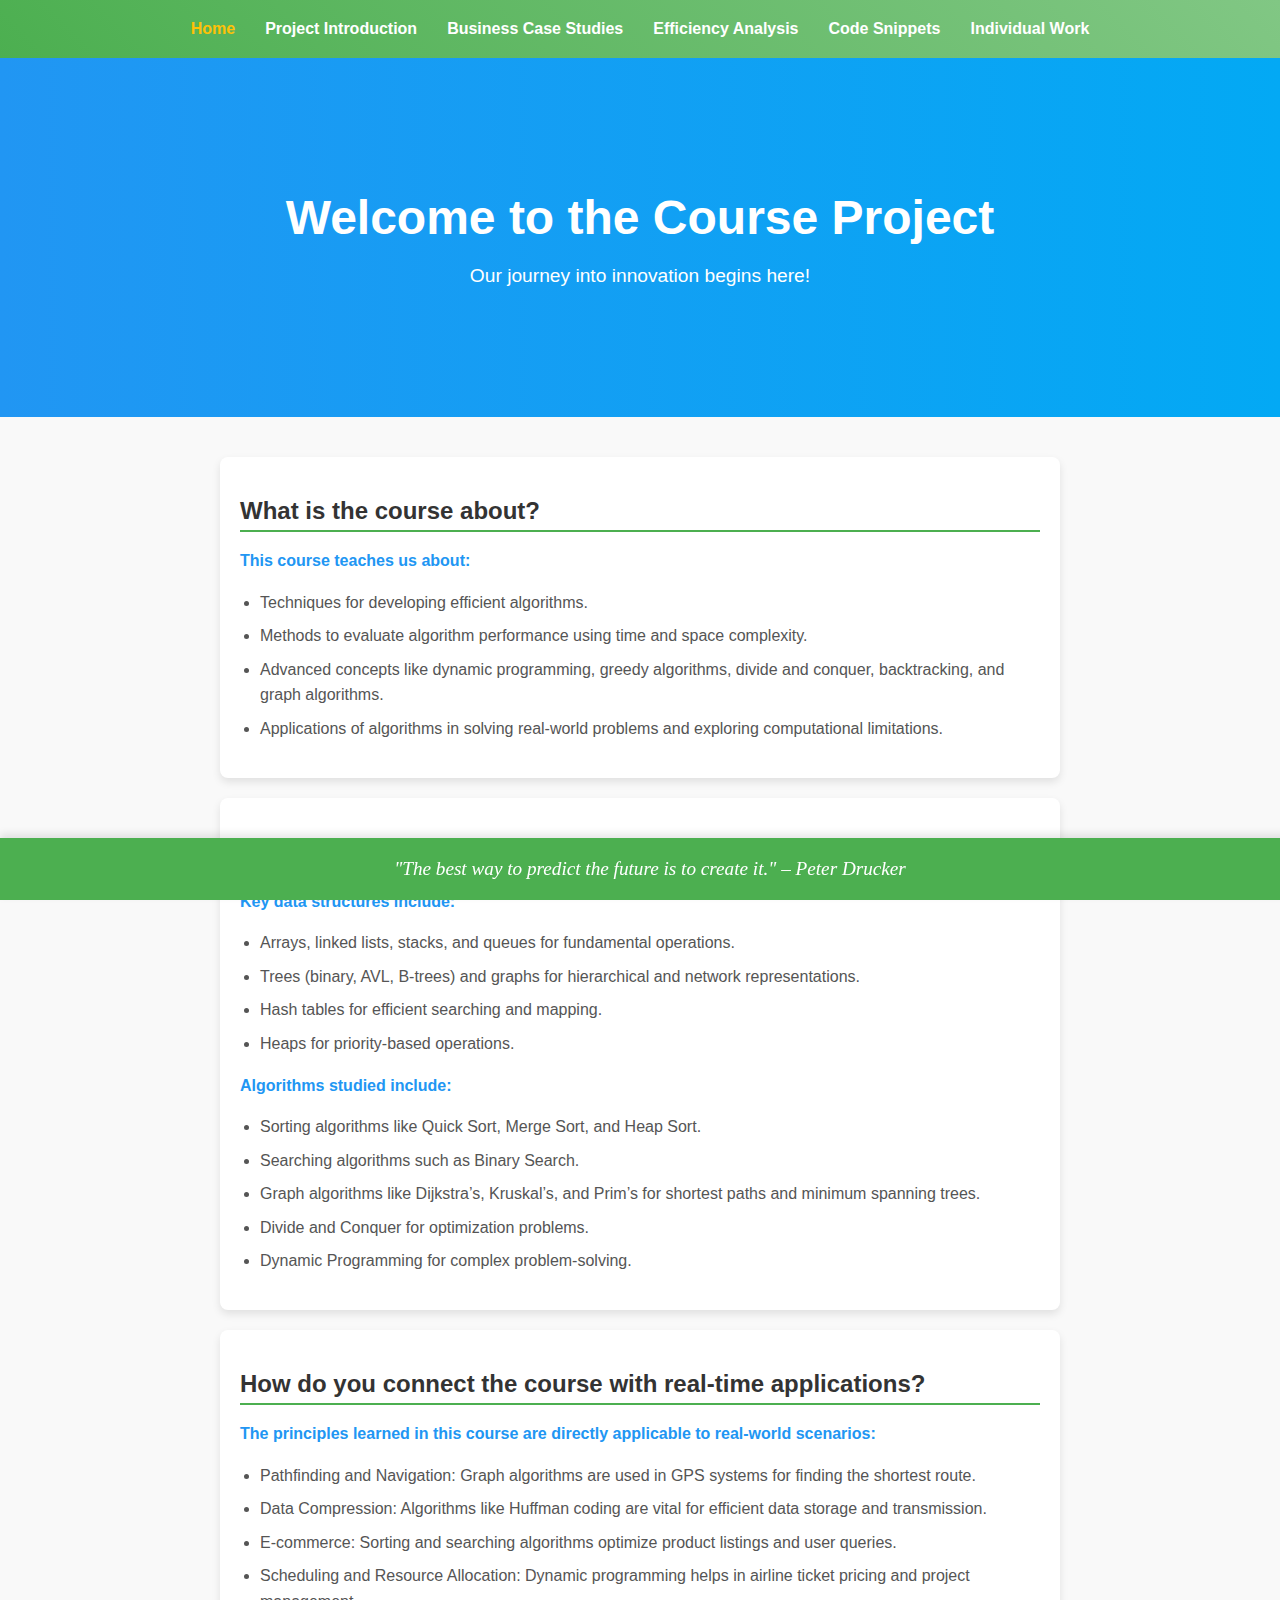
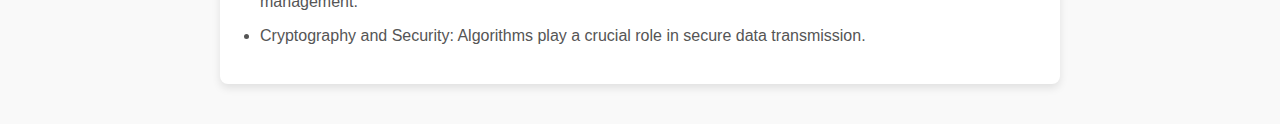
<file: index.html>
<!DOCTYPE html>
<html lang="en">

<head>
    <meta charset="UTF-8">
    <meta name="viewport" content="width=device-width, initial-scale=1.0">
    <title>Course Project - Home</title>
    <link rel="stylesheet" href="styles/style.css">
    <link rel="shortcut icon" href="assets/parking.png" type="image/x-icon">
</head>

<body>
    <header>
        <nav>
            <ul class="navbar">
                <li><a href="index.html" class="active">Home</a></li>
                <li><a href="pages/project-introduction.html">Project Introduction</a></li>
                <li><a href="pages/business-case-studies.html">Business Case Studies</a></li>
                <li><a href="pages/efficiency-analysis.html">Efficiency Analysis</a></li>
                <li><a href="pages/code-snippets.html">Code Snippets</a></li>
                <li><a href="pages/individual-work.html">Individual Work</a></li>
            </ul>
        </nav>
    </header>
    <main>
        <section class="hero">
            <h1>Welcome to the Course Project</h1>
            <p>Our journey into innovation begins here!</p>
        </section>

        <section class="cards">
            <div class="card">
                <h2 class="card-question">What is the course about?</h2>
                <div class="card-answer">
                    <p><strong>This course teaches us about:</strong></p>
                    <ul>
                        <li>Techniques for developing efficient algorithms.</li>
                        <li>Methods to evaluate algorithm performance using time and space complexity.</li>
                        <li>Advanced concepts like dynamic programming, greedy algorithms, divide and conquer,
                            backtracking, and graph algorithms.</li>
                        <li>Applications of algorithms in solving real-world problems and exploring computational
                            limitations.</li>
                    </ul>
                </div>
            </div>

            <div class="card">
                <h2 class="card-question">What kind of data structures and algorithms have you studied?</h2>
                <div class="card-answer">
                    <p><strong>Key data structures include:</strong></p>
                    <ul>
                        <li>Arrays, linked lists, stacks, and queues for fundamental operations.</li>
                        <li>Trees (binary, AVL, B-trees) and graphs for hierarchical and network representations.</li>
                        <li>Hash tables for efficient searching and mapping.</li>
                        <li>Heaps for priority-based operations.</li>
                    </ul>
                    <p><strong>Algorithms studied include:</strong></p>
                    <ul>
                        <li>Sorting algorithms like Quick Sort, Merge Sort, and Heap Sort.</li>
                        <li>Searching algorithms such as Binary Search.</li>
                        <li>Graph algorithms like Dijkstra’s, Kruskal’s, and Prim’s for shortest paths and minimum
                            spanning trees.</li>
                        <li>Divide and Conquer for optimization problems.</li>
                        <li>Dynamic Programming for complex problem-solving.</li>
                    </ul>
                </div>
            </div>

            <div class="card">
                <h2 class="card-question">How do you connect the course with real-time applications?</h2>
                <div class="card-answer">
                    <p><strong>The principles learned in this course are directly applicable to real-world
                            scenarios:</strong></p>
                    <ul>
                        <li>Pathfinding and Navigation: Graph algorithms are used in GPS systems for
                        finding the shortest route.</li>
                        <li>Data Compression: Algorithms like Huffman coding are vital for efficient
                            data storage and transmission.</li>
                        <li>E-commerce: Sorting and searching algorithms optimize product listings and
                            user queries.</li>
                        <li>Scheduling and Resource Allocation: Dynamic programming helps in airline
                            ticket pricing and project management.</li>
                        <li>Cryptography and Security: Algorithms play a crucial role in secure data
                            transmission.</li>
                    </ul>
                </div>
            </div>
        </section>
    </main>
    <footer class="footer">
        <p class="footer-quote">"The best way to predict the future is to create it." – Peter Drucker</p>
    </footer>    
</body>

</html>
</file>
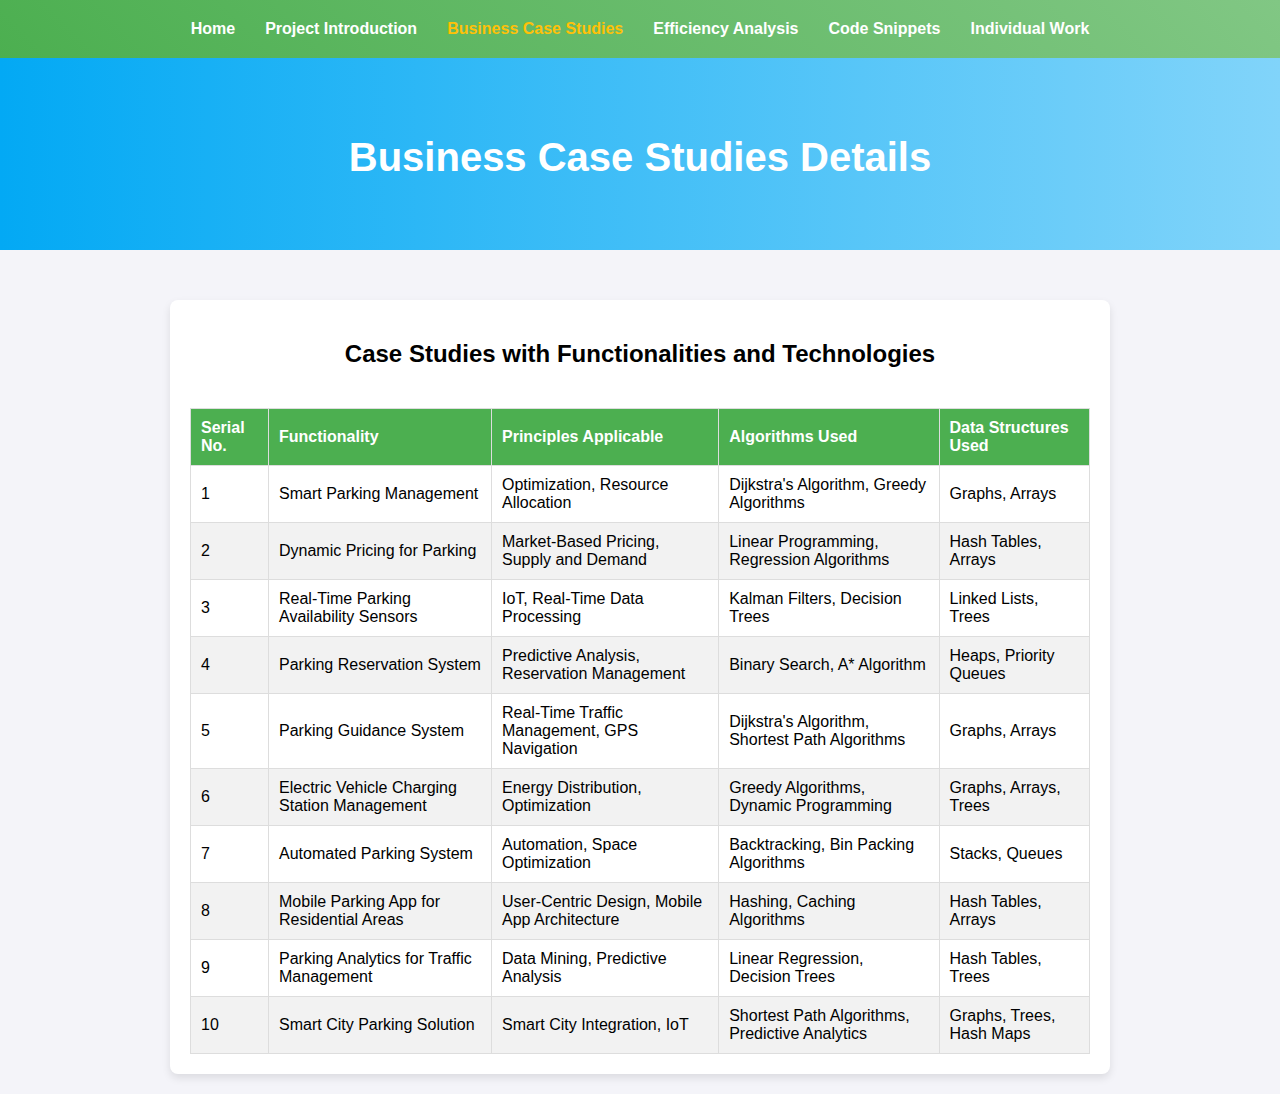
<file: pages/business-case-studies.html>
<!DOCTYPE html>
<html lang="en">
<head>
    <meta charset="UTF-8">
    <meta name="viewport" content="width=device-width, initial-scale=1.0">
    <meta http-equiv="X-UA-Compatible" content="ie=edge">
    <title>Business Case Studies Details</title>
    <link rel="stylesheet" href="../styles/style.css"> 
    <link rel="shortcut icon" href="../assets/parking.png" type="image/x-icon">
</head>
<body>
    <header>
        <nav>
            <ul class="navbar">
                <li><a href="../index.html">Home</a></li>
                <li><a href="project-introduction.html">Project Introduction</a></li>
                <li><a href="business-case-studies.html" class="active">Business Case Studies</a></li>
                <li><a href="efficiency-analysis.html">Efficiency Analysis</a></li>
                <li><a href="code-snippets.html">Code Snippets</a></li>
                <li><a href="individual-work.html">Individual Work</a></li>
            </ul>
        </nav>
    </header>
    <main>
        <section class="intro">
            <h1>Business Case Studies Details</h1>
        </section>
    </main>
    <div class="container">
        <div class="table-title">
            <h2>Case Studies with Functionalities and Technologies</h2>
        </div>

        <table>
            <thead>
                <tr>
                    <th>Serial No.</th>
                    <th>Functionality</th>
                    <th>Principles Applicable</th>
                    <th>Algorithms Used</th>
                    <th>Data Structures Used</th>
                </tr>
            </thead>
            <tbody>
                <tr>
                    <td>1</td>
                    <td>Smart Parking Management</td>
                    <td>Optimization, Resource Allocation</td>
                    <td>Dijkstra's Algorithm, Greedy Algorithms</td>
                    <td>Graphs, Arrays</td>
                </tr>
                <tr>
                    <td>2</td>
                    <td>Dynamic Pricing for Parking</td>
                    <td>Market-Based Pricing, Supply and Demand</td>
                    <td>Linear Programming, Regression Algorithms</td>
                    <td>Hash Tables, Arrays</td>
                </tr>
                <tr>
                    <td>3</td>
                    <td>Real-Time Parking Availability Sensors</td>
                    <td>IoT, Real-Time Data Processing</td>
                    <td>Kalman Filters, Decision Trees</td>
                    <td>Linked Lists, Trees</td>
                </tr>
                <tr>
                    <td>4</td>
                    <td>Parking Reservation System</td>
                    <td>Predictive Analysis, Reservation Management</td>
                    <td>Binary Search, A* Algorithm</td>
                    <td>Heaps, Priority Queues</td>
                </tr>
                <tr>
                    <td>5</td>
                    <td>Parking Guidance System</td>
                    <td>Real-Time Traffic Management, GPS Navigation</td>
                    <td>Dijkstra's Algorithm, Shortest Path Algorithms</td>
                    <td>Graphs, Arrays</td>
                </tr>
                <tr>
                    <td>6</td>
                    <td>Electric Vehicle Charging Station Management</td>
                    <td>Energy Distribution, Optimization</td>
                    <td>Greedy Algorithms, Dynamic Programming</td>
                    <td>Graphs, Arrays, Trees</td>
                </tr>
                <tr>
                    <td>7</td>
                    <td>Automated Parking System</td>
                    <td>Automation, Space Optimization</td>
                    <td>Backtracking, Bin Packing Algorithms</td>
                    <td>Stacks, Queues</td>
                </tr>
                <tr>
                    <td>8</td>
                    <td>Mobile Parking App for Residential Areas</td>
                    <td>User-Centric Design, Mobile App Architecture</td>
                    <td>Hashing, Caching Algorithms</td>
                    <td>Hash Tables, Arrays</td>
                </tr>
                <tr>
                    <td>9</td>
                    <td>Parking Analytics for Traffic Management</td>
                    <td>Data Mining, Predictive Analysis</td>
                    <td>Linear Regression, Decision Trees</td>
                    <td>Hash Tables, Trees</td>
                </tr>
                <tr>
                    <td>10</td>
                    <td>Smart City Parking Solution</td>
                    <td>Smart City Integration, IoT</td>
                    <td>Shortest Path Algorithms, Predictive Analytics</td>
                    <td>Graphs, Trees, Hash Maps</td>
                </tr>
            </tbody>
        </table>
    </div>
</body>
</html>
</file>
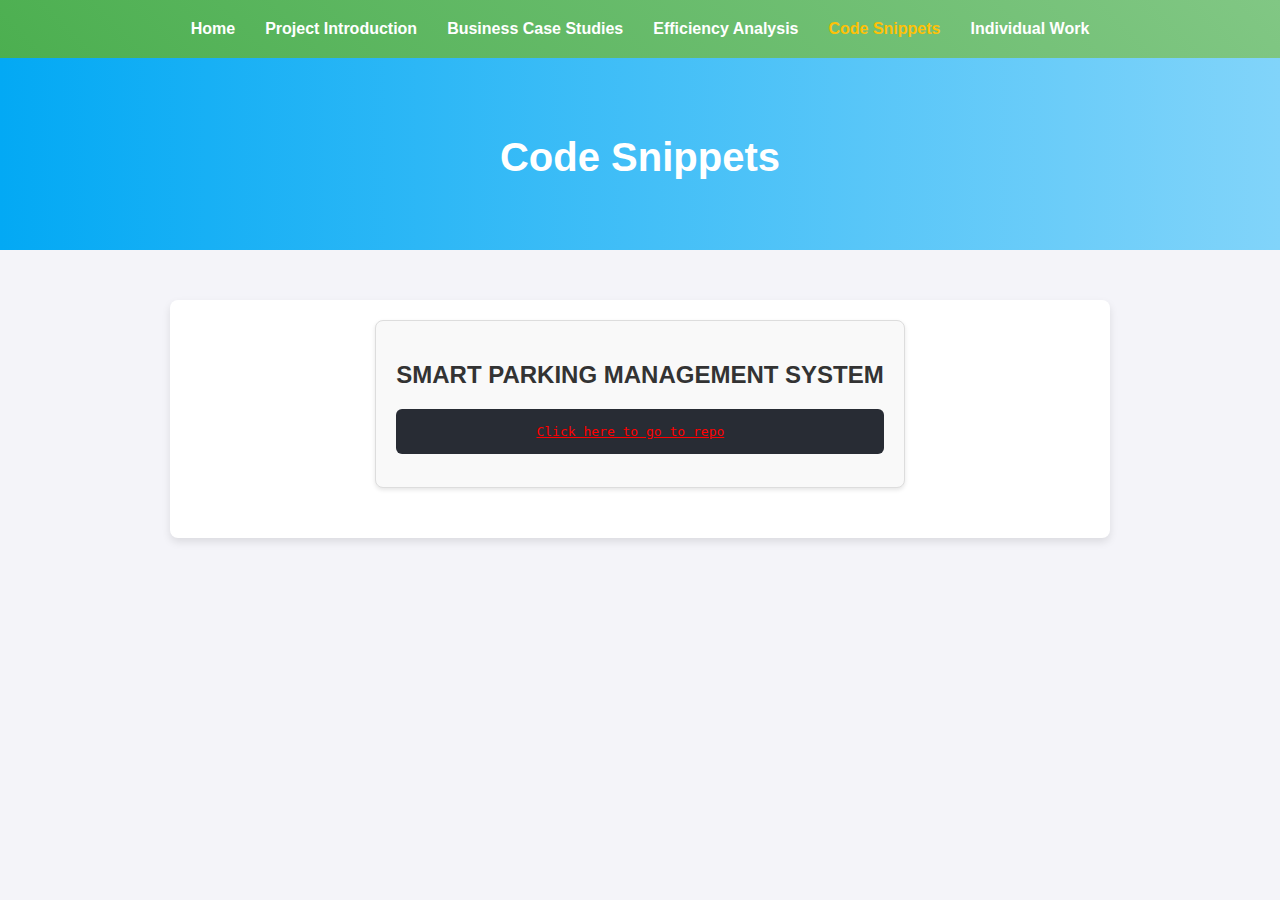
<file: pages/code-snippets.html>
<!DOCTYPE html>
<html lang="en">

<head>
    <meta charset="UTF-8">
    <meta name="viewport" content="width=device-width, initial-scale=1.0">
    <meta http-equiv="X-UA-Compatible" content="ie=edge">
    <title>Code Snippets</title>
    <link rel="stylesheet" href="../styles/style.css">
    <link rel="shortcut icon" href="../assets/parking.png" type="image/x-icon">
</head>

<body>
    <header>
        <nav>
            <ul class="navbar">
                <li><a href="../index.html">Home</a></li>
                <li><a href="project-introduction.html">Project Introduction</a></li>
                <li><a href="business-case-studies.html">Business Case Studies</a></li>
                <li><a href="efficiency-analysis.html">Efficiency Analysis</a></li>
                <li><a href="code-snippets.html" class="active">Code Snippets</a></li>
                <li><a href="individual-work.html">Individual Work</a></li>
            </ul>
        </nav>
    </header>
    <main>
        <section class="intro">
            <h1>Code Snippets</h1>
        </section>
    </main>
    <div class="container">
        <div class="code-snippet-container">
            <h2>SMART PARKING MANAGEMENT SYSTEM</h2>
            <pre id="code1">
                <a href="https://github.com/MaheshKhatawate/DAA_project.git" style="color: red;" target="_blank">Click here to go to repo</a>
</pre>
</body>

</html>
</file>
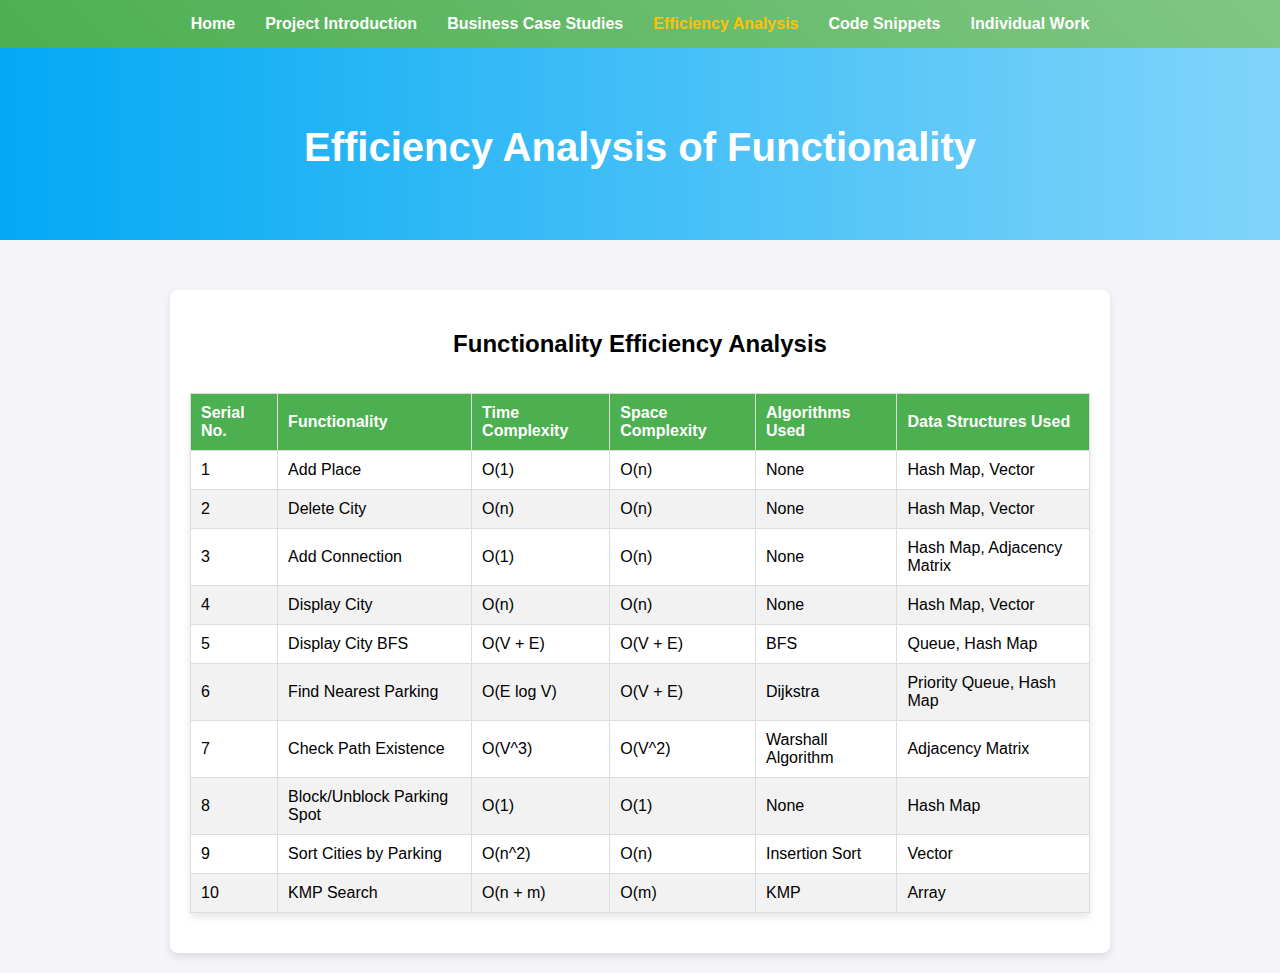
<file: pages/efficiency-analysis.html>
<!DOCTYPE html>
<html lang="en">
<head>
    <meta charset="UTF-8">
    <meta name="viewport" content="width=device-width, initial-scale=1.0">
    <title>Efficiency Analysis</title>
    <link rel="shortcut icon" href="../assets/parking.png" type="image/x-icon">
    <link rel="stylesheet" href="../styles/style.css">
    <style>
        body {
            font-family: Arial, sans-serif;
            margin: 0;
            padding: 0;
            background-color: #f4f4f9;
        }
        header {
            background-color: #333;
            color: white;
            text-align: center;
            padding: 15px;
        }
        .container {
            padding: 20px;
        }
        table {
            width: 100%;
            border-collapse: collapse;
            margin: 20px 0;
            box-shadow: 0 4px 8px rgba(0, 0, 0, 0.1);
        }
        th, td {
            padding: 12px;
            text-align: left;
            border: 1px solid #ddd;
        }
        th {
            background-color: #4CAF50;
            color: white;
        }
        tr:nth-child(even) {
            background-color: #f2f2f2;
        }
        .table-title {
            font-size: 24px;
            margin-bottom: 15px;
        }
    </style>
</head>
<body>

    <header>
        <nav>
            <ul class="navbar">
                <li><a href="../index.html">Home</a></li>
                <li><a href="project-introduction.html">Project Introduction</a></li>
                <li><a href="business-case-studies.html">Business Case Studies</a></li>
                <li><a href="efficiency-analysis.html" class="active">Efficiency Analysis</a></li>
                <li><a href="code-snippets.html">Code Snippets</a></li>
                <li><a href="individual-work.html">Individual Work</a></li>
            </ul>
        </nav>
    </header>
    <main>
        <section class="intro"><h1>Efficiency Analysis of Functionality</h1></section>
    </main>

    <div class="container">
        <h2 class="table-title">Functionality Efficiency Analysis</h2>
        
        <table>
            <thead>
                <tr>
                    <th>Serial No.</th>
                    <th>Functionality</th>
                    <th>Time Complexity</th>
                    <th>Space Complexity</th>
                    <th>Algorithms Used</th>
                    <th>Data Structures Used</th>
                </tr>
            </thead>
            <tbody>
                <tr>
                    <td>1</td>
                    <td>Add Place</td>
                    <td>O(1)</td>
                    <td>O(n)</td>
                    <td>None</td>
                    <td>Hash Map, Vector</td>
                </tr>
                <tr>
                    <td>2</td>
                    <td>Delete City</td>
                    <td>O(n)</td>
                    <td>O(n)</td>
                    <td>None</td>
                    <td>Hash Map, Vector</td>
                </tr>
                <tr>
                    <td>3</td>
                    <td>Add Connection</td>
                    <td>O(1)</td>
                    <td>O(n)</td>
                    <td>None</td>
                    <td>Hash Map, Adjacency Matrix</td>
                </tr>
                <tr>
                    <td>4</td>
                    <td>Display City</td>
                    <td>O(n)</td>
                    <td>O(n)</td>
                    <td>None</td>
                    <td>Hash Map, Vector</td>
                </tr>
                <tr>
                    <td>5</td>
                    <td>Display City BFS</td>
                    <td>O(V + E)</td>
                    <td>O(V + E)</td>
                    <td>BFS</td>
                    <td>Queue, Hash Map</td>
                </tr>
                <tr>
                    <td>6</td>
                    <td>Find Nearest Parking</td>
                    <td>O(E log V)</td>
                    <td>O(V + E)</td>
                    <td>Dijkstra</td>
                    <td>Priority Queue, Hash Map</td>
                </tr>
                <tr>
                    <td>7</td>
                    <td>Check Path Existence</td>
                    <td>O(V^3)</td>
                    <td>O(V^2)</td>
                    <td>Warshall Algorithm</td>
                    <td>Adjacency Matrix</td>
                </tr>
                <tr>
                    <td>8</td>
                    <td>Block/Unblock Parking Spot</td>
                    <td>O(1)</td>
                    <td>O(1)</td>
                    <td>None</td>
                    <td>Hash Map</td>
                </tr>
                <tr>
                    <td>9</td>
                    <td>Sort Cities by Parking</td>
                    <td>O(n^2)</td>
                    <td>O(n)</td>
                    <td>Insertion Sort</td>
                    <td>Vector</td>
                </tr>
                <tr>
                    <td>10</td>
                    <td>KMP Search</td>
                    <td>O(n + m)</td>
                    <td>O(m)</td>
                    <td>KMP</td>
                    <td>Array</td>
                </tr>
            </tbody>
        </table>
    </div>

</body>
</html>
</file>
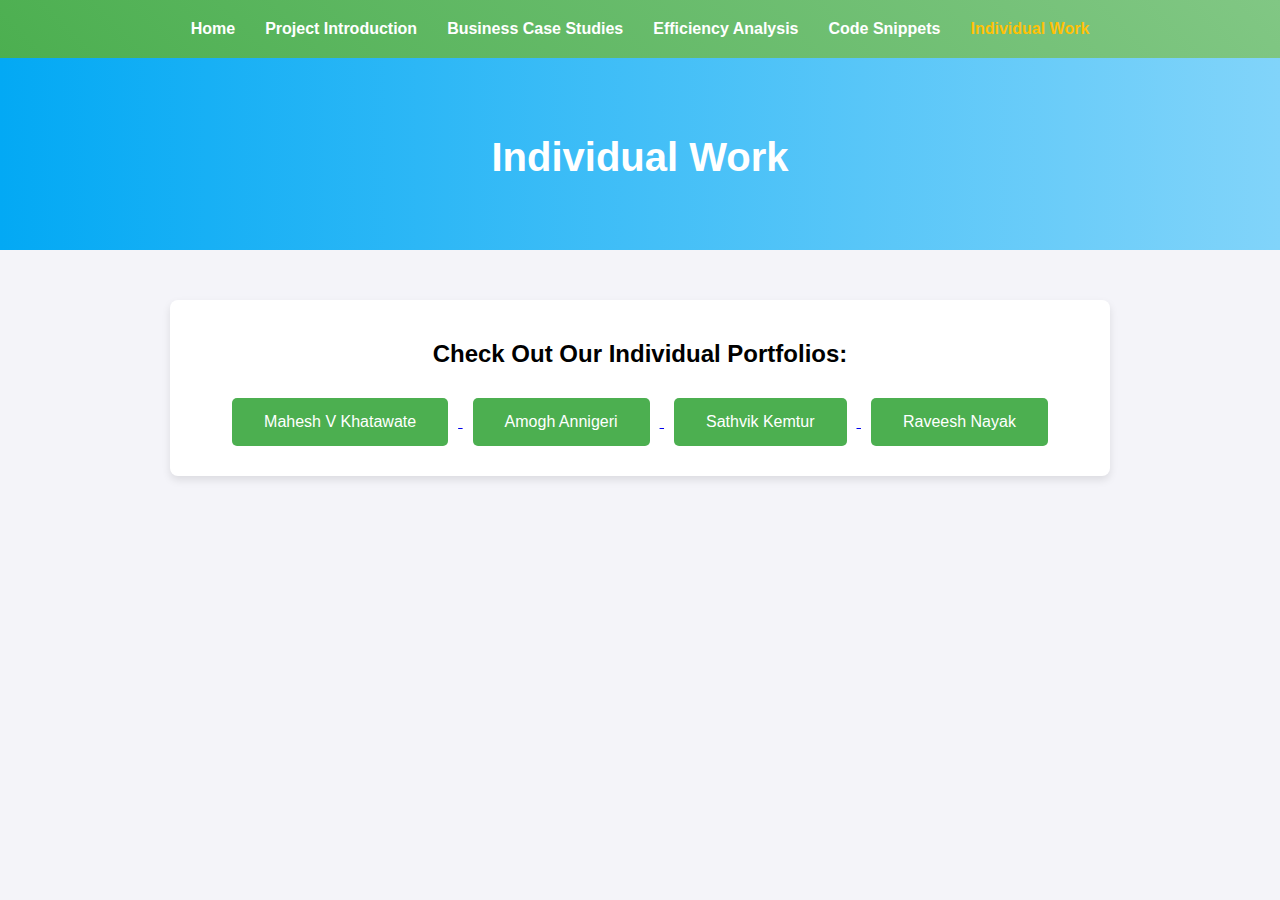
<file: pages/individual-work.html>
<!DOCTYPE html>
<html lang="en">
<head>
    <meta charset="UTF-8">
    <meta name="viewport" content="width=device-width, initial-scale=1.0">
    <meta http-equiv="X-UA-Compatible" content="ie=edge">
    <title>Individual Work</title>
    <link rel="stylesheet" href="../styles/style.css">
    <link rel="shortcut icon" href="../assets/parking.png" type="image/x-icon">
</head>
<body>
    <header>
        <nav>
            <ul class="navbar">
                <li><a href="../index.html">Home</a></li>
                <li><a href="project-introduction.html">Project Introduction</a></li>
                <li><a href="business-case-studies.html">Business Case Studies</a></li>
                <li><a href="efficiency-analysis.html">Efficiency Analysis</a></li>
                <li><a href="code-snippets.html" >Code Snippets</a></li>
                <li><a href="individual-work.html" class="active">Individual Work</a></li>
            </ul>
        </nav>
    </header>
    <main>
        <section class="intro">
            <h1>Individual Work</h1>
        </section>
    </main>
    <div class="container">
        <div class="portfolio-buttons">
            <h2>Check Out Our Individual Portfolios:</h2>
            
           
            <a href="https://maheshkhatawate.github.io/portfolio.github.io/" class="portfolio-btn" target="_blank">
                <button>Mahesh V Khatawate</button>
            </a>
            <a href="https://amogh33475.github.io/PORTFOLIIO/" class="portfolio-btn" target="_blank">
                <button>Amogh Annigeri</button>
            </a>
            <a href="https://sathvik265.github.io/portfolio.github.io/" class="portfolio-btn" target="_blank">
                <button>Sathvik Kemtur</button>
            </a>
            <a href="https://raveeshnayak18.github.io/portfolio.github.io/" class="portfolio-btn" target="_blank">
                <button>Raveesh Nayak</button>
            </a>
        </div>
    </div>

</body>
</html>
</file>
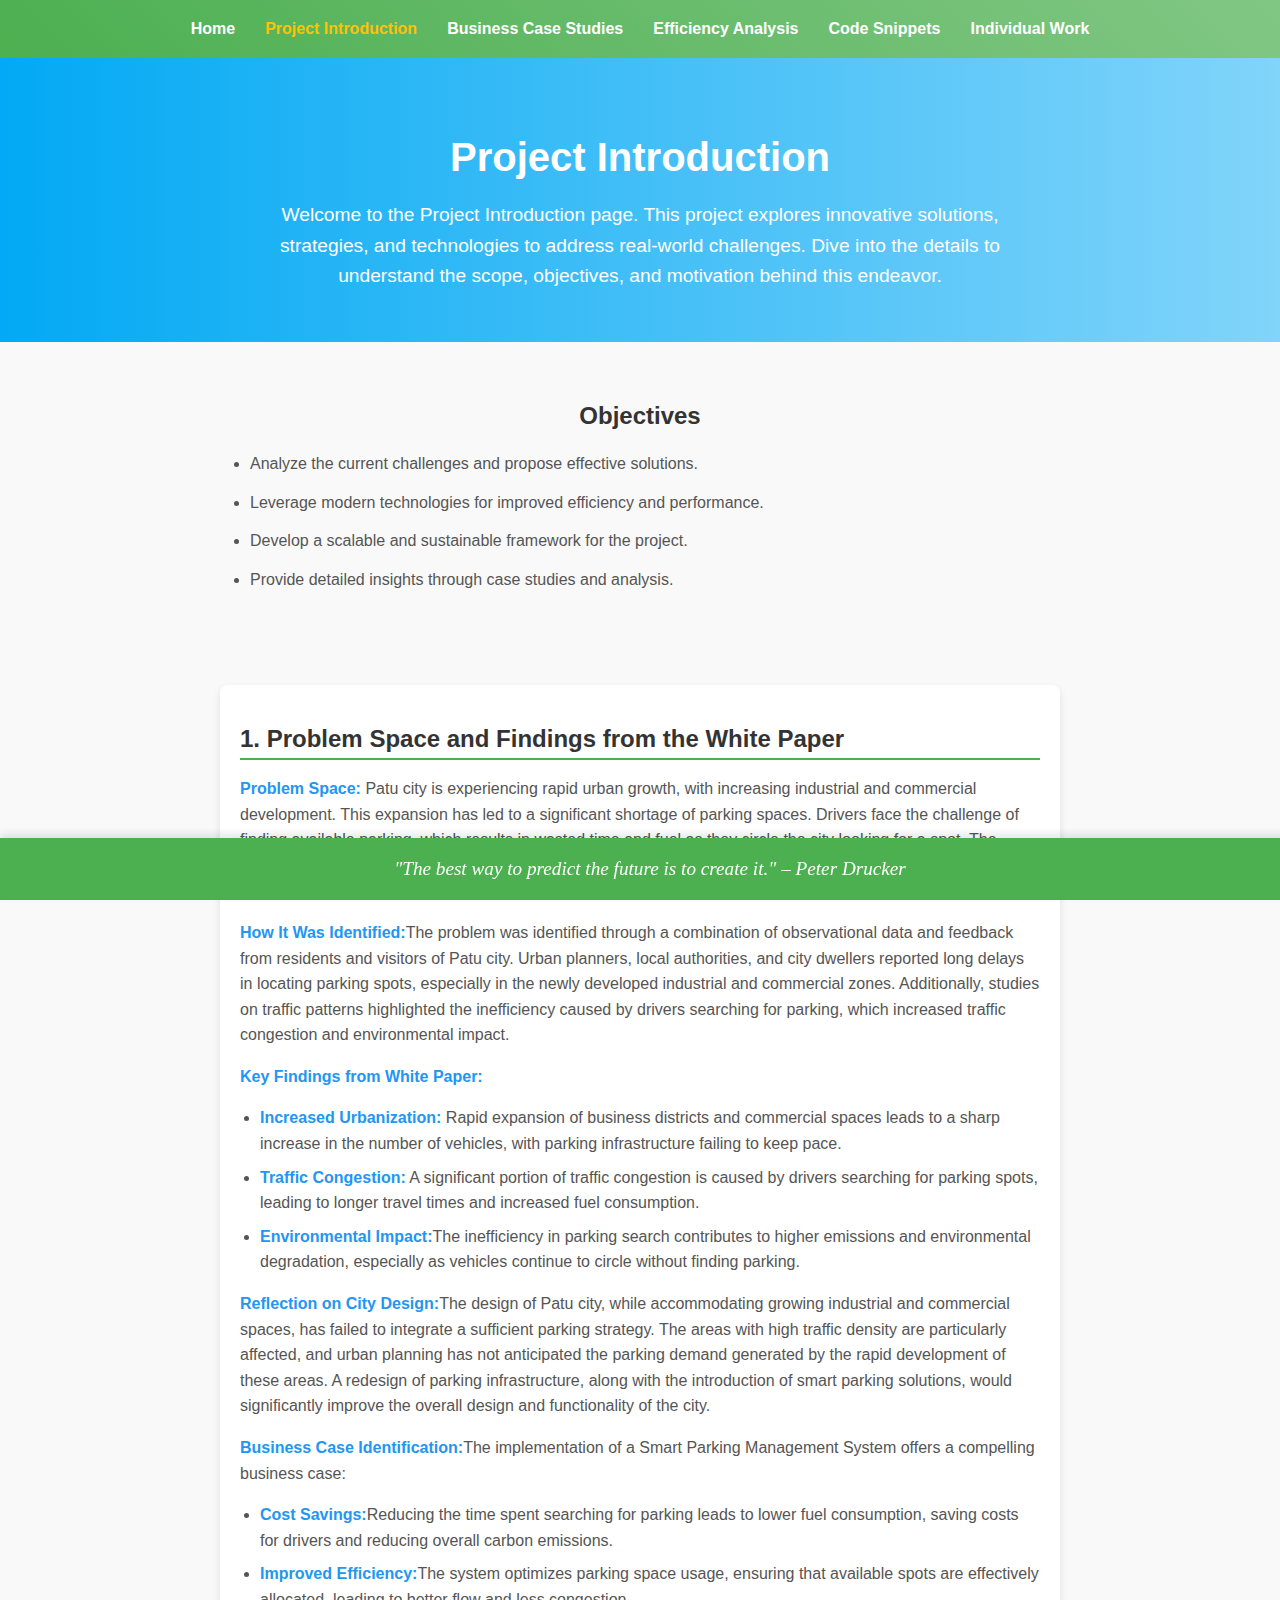
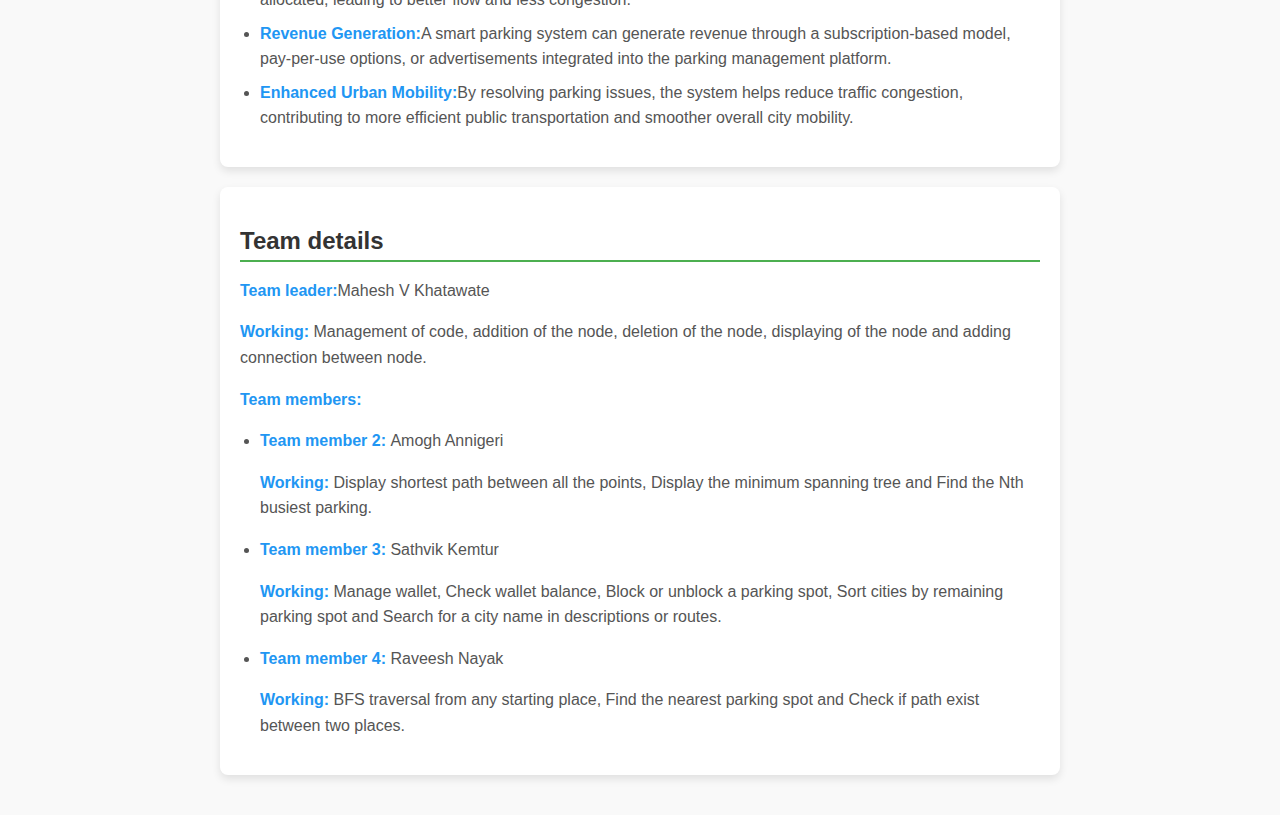
<file: pages/project-introduction.html>
<!DOCTYPE html>
<html lang="en">

<head>
    <meta charset="UTF-8">
    <meta name="viewport" content="width=device-width, initial-scale=1.0">
    <title>Project Introduction</title>
    <link rel="stylesheet" href="../styles/style.css">
    <link rel="shortcut icon" href="../assets/parking.png" type="image/x-icon">
</head>

<body>
    <header>
        <nav>
            <ul class="navbar">
                <li><a href="../index.html">Home</a></li>
                <li><a href="project-introduction.html" class="active">Project Introduction</a></li>
                <li><a href="business-case-studies.html">Business Case Studies</a></li>
                <li><a href="efficiency-analysis.html">Efficiency Analysis</a></li>
                <li><a href="code-snippets.html">Code Snippets</a></li>
                <li><a href="individual-work.html">Individual Work</a></li>
            </ul>
        </nav>
    </header>

    <main>
        <section class="intro">
            <h1>Project Introduction</h1>
            <p>
                Welcome to the Project Introduction page. This project explores innovative solutions, strategies,
                and technologies to address real-world challenges. Dive into the details to understand the scope,
                objectives, and motivation behind this endeavor.
            </p>
        </section>

        <section class="objectives">
            <h2>Objectives</h2>
            <ul>
                <li>Analyze the current challenges and propose effective solutions.</li>
                <li>Leverage modern technologies for improved efficiency and performance.</li>
                <li>Develop a scalable and sustainable framework for the project.</li>
                <li>Provide detailed insights through case studies and analysis.</li>
            </ul>
        </section>

        <section class="cards">
            <div class="card">
                <h2 class="card-question">1. Problem Space and Findings from the White Paper</h2>
                <div class="card-answer">
                    <p><strong>Problem Space:</strong> Patu city is experiencing rapid urban growth, with increasing
                        industrial and commercial development. This expansion has led to a significant shortage of
                        parking spaces. Drivers face the challenge of finding available parking, which results in wasted
                        time and fuel as they circle the city looking for a spot. The absence of an effective parking
                        management system exacerbates these issues, contributing to congestion and inefficiency in urban
                        mobility.</p>
                    <p><strong>How It Was Identified:</strong>The problem was identified through a combination of
                        observational data and feedback from residents and visitors of Patu city. Urban planners, local
                        authorities, and city dwellers reported long delays in locating parking spots, especially in the
                        newly developed industrial and commercial zones. Additionally, studies on traffic patterns
                        highlighted the inefficiency caused by drivers searching for parking, which increased traffic
                        congestion and environmental impact.</p>
                    <p><strong>Key Findings from White Paper:</strong>
                    <ul>
                        <li><strong>Increased Urbanization:</strong> Rapid expansion of business districts and
                            commercial spaces leads to a sharp increase in the number of vehicles, with parking
                            infrastructure failing to keep pace.</li>
                        <li><strong>Traffic Congestion:</strong> A significant portion of traffic congestion is caused
                            by drivers searching for parking spots, leading to longer travel times and increased fuel
                            consumption.</li>
                        <li><strong>Environmental Impact:</strong>The inefficiency in parking search contributes to
                            higher emissions and environmental degradation, especially as vehicles continue to circle
                            without finding parking.</li>
                    </ul>
                    </p>
                    <p><strong>Reflection on City Design:</strong>The design of Patu city, while accommodating growing
                        industrial and commercial spaces, has failed to integrate a sufficient parking strategy. The
                        areas with high traffic density are particularly affected, and urban planning has not
                        anticipated the parking demand generated by the rapid development of these areas. A redesign of
                        parking infrastructure, along with the introduction of smart parking solutions, would
                        significantly improve the overall design and functionality of the city.</p>
                    <p><strong>Business Case Identification:</strong>The implementation of a Smart Parking Management
                        System offers a compelling business case:
                    <ul>
                        <li><strong>Cost Savings:</strong>Reducing the time spent searching for parking leads to lower
                            fuel consumption, saving costs for drivers and reducing overall carbon emissions.
                        </li>
                        <li><strong>Improved Efficiency:</strong>The system optimizes parking space usage, ensuring that
                            available spots are effectively allocated, leading to better flow and less congestion.</li>
                        <li><strong>Revenue Generation:</strong>A smart parking system can generate revenue through a
                            subscription-based model, pay-per-use options, or advertisements integrated into the parking
                            management platform.</li>
                        <li><strong>Enhanced Urban Mobility:</strong>By resolving parking issues, the system helps
                            reduce traffic congestion, contributing to more efficient public transportation and smoother
                            overall city mobility.</li>
                    </ul>
                    </p>
                </div>
            </div>

            <div class="card">
                <h2 class="card-question">Team details</h2>
                <div class="card-answer">
                    <p><strong>Team leader:</strong>Mahesh V Khatawate</p>
                    <p><strong>Working: </strong>Management of code, addition of the node, deletion of the node, displaying of the node and adding connection between node. </p>
                    <p><strong>Team members:</strong></p>
                    <ul>
                        <li><strong>Team member 2: </strong>Amogh Annigeri 
                            <p><strong>Working: </strong>Display shortest path between all the points, Display the minimum spanning tree and Find the Nth busiest parking.</p>
                        </li>
                        <li><strong>Team member 3: </strong>Sathvik Kemtur
                            <p><strong>Working: </strong>Manage wallet, Check wallet balance, Block or unblock a parking spot, Sort cities by remaining parking spot and Search for a city name in descriptions or routes.</p>
                        </li>
                        <li><strong>Team member 4: </strong>Raveesh Nayak
                            <p><strong>Working: </strong>BFS traversal from any starting place, Find the nearest parking spot and Check if path exist between two places.</p>
                        </li>
                    </ul>
                </div>
            </div>
        </section>
    </main>

    <footer class="footer">
        <p class="footer-quote">"The best way to predict the future is to create it." – Peter Drucker</p>
    </footer>
</body>

</html>
</file>
<file: styles/style.css>
/* Global Styling */
body {
    font-family: 'Arial', sans-serif;
    margin: 0;
    padding: 0;
    box-sizing: border-box;
}

/* Header and Navbar */
header {
    background: linear-gradient(45deg, #4CAF50, #81C784);
    padding: 10px 20px;
}

.navbar {
    display: flex;
    justify-content: center;
    list-style: none;
    margin: 0;
    padding: 0;
}

.navbar li {
    margin: 0 15px;
}

.navbar a {
    color: white;
    text-decoration: none;
    font-weight: bold;
    transition: color 0.3s;
}

.navbar a:hover {
    color: #F1F1F1;
}

/* Hero Section */
.hero {
    text-align: center;
    padding: 100px 20px;
    background: linear-gradient(to right, #2196F3, #03A9F4);
    color: white;
    animation: fadeIn 2s ease-in-out;
}

.hero h1 {
    font-size: 3em;
    margin-bottom: 20px;
}

.hero p {
    font-size: 1.2em;
    margin-bottom: 30px;
}

.cta-btn {
    background: white;
    color: #2196F3;
    border: none;
    padding: 10px 20px;
    font-size: 1em;
    border-radius: 5px;
    cursor: pointer;
    transition: transform 0.2s, background-color 0.3s;
}

.cta-btn:hover {
    background: #F1F1F1;
    transform: scale(1.1);
}

/* Animations */
@keyframes fadeIn {
    from {
        opacity: 0;
        transform: translateY(-10px);
    }
    to {
        opacity: 1;
        transform: translateY(0);
    }
}

/* Global Styling */
body {
    font-family: 'Arial', sans-serif;
    margin: 0;
    padding: 0;
    box-sizing: border-box;
}

/* Header and Navbar */
header {
    background: linear-gradient(45deg, #4CAF50, #81C784);
    padding: 10px 20px;
}

.navbar {
    display: flex;
    justify-content: center;
    list-style: none;
    margin: 0;
    padding: 0;
}

.navbar li {
    margin: 0 15px;
}

.navbar a {
    color: white;
    text-decoration: none;
    font-weight: bold;
    transition: color 0.3s;
}

.navbar a:hover {
    color: #F1F1F1;
}

/* Hero Section */
.hero {
    text-align: center;
    padding: 100px 20px;
    background: linear-gradient(to right, #2196F3, #03A9F4);
    color: white;
    animation: fadeIn 2s ease-in-out;
}

.hero h1 {
    font-size: 3em;
    margin-bottom: 20px;
}

.hero p {
    font-size: 1.2em;
    margin-bottom: 30px;
}

.cta-btn {
    background: white;
    color: #2196F3;
    border: none;
    padding: 10px 20px;
    font-size: 1em;
    border-radius: 5px;
    cursor: pointer;
    transition: transform 0.2s, background-color 0.3s;
}

.cta-btn:hover {
    background: #F1F1F1;
    transform: scale(1.1);
}

/* Card Container */
.cards {
    display: flex;
    flex-direction: column;
    align-items: center;
    gap: 20px; /* Space between cards */
    padding: 40px 20px;
    background-color: #f9f9f9;
}

/* Individual Card */
.card {
    background: white;
    border-radius: 8px;
    box-shadow: 0 4px 8px rgba(0, 0, 0, 0.1);
    width: 80%;
    max-width: 800px; /* Optional: To prevent excessive width on large screens */
    padding: 20px;
    text-align: left;
    transition: transform 0.3s, box-shadow 0.3s;
}

.card:hover {
    transform: scale(1.02);
    box-shadow: 0 6px 12px rgba(0, 0, 0, 0.15);
}

/* Question Styling */
.card-question {
    font-size: 1.5em;
    color: #333;
    margin-bottom: 10px;
    border-bottom: 2px solid #4CAF50;
    padding-bottom: 5px;
}

/* Answer Styling */
.card-answer {
    font-size: 1em;
    color: #555;
    line-height: 1.6;
}

.card-answer strong {
    color: #2196F3;
}

.card-answer ul {
    margin-top: 10px;
    padding-left: 20px;
}

.card-answer ul li {
    list-style-type: disc;
    margin-bottom: 8px;
}

/* Animations */
@keyframes fadeIn {
    from {
        opacity: 0;
        transform: translateY(-10px);
    }
    to {
        opacity: 1;
        transform: translateY(0);
    }
}

/* Responsive Design */
@media (max-width: 768px) {
    .card {
        width: 90%;
    }
}

@media (max-width: 480px) {
    .card {
        width: 95%;
    }

    .hero h1 {
        font-size: 2em;
    }

    .hero p {
        font-size: 1em;
    }
}

/* Footer Styling */
.footer {
    background-color: #4CAF50; /* Use a matching theme color */
    color: white;
    text-align: center;
    padding: 20px 10px;
    font-size: 1.2em;
    box-shadow: 0 -4px 8px rgba(0, 0, 0, 0.1); /* Slight shadow for depth */
}

.footer-quote {
    margin: 0;
    font-style: italic;
    font-family: 'Georgia', serif; /* Adds a touch of elegance */
}

/* Responsive Footer */
@media (max-width: 768px) {
    .footer {
        font-size: 1em; /* Adjust font size for smaller screens */
        padding: 15px 10px;
    }
}

/* Active Link in Navbar */
.navbar a.active {
    color: #FFC107; /* Highlight the active page link with a golden color */
}

/* Introduction Section */
.intro {
    text-align: center;
    padding: 50px 20px;
    background: linear-gradient(to right, #03A9F4, #81D4FA);
    color: white;
    animation: fadeIn 2s ease-in-out;
}

.intro h1 {
    font-size: 2.5em;
    margin-bottom: 20px;
}

.intro p {
    font-size: 1.2em;
    line-height: 1.6;
    margin: 0 auto;
    max-width: 800px; /* Center and limit text width */
}

/* Objectives Section */
.objectives {
    padding: 40px 20px;
    background-color: #f9f9f9;
}

.objectives h2 {
    text-align: center;
    color: #333;
    margin-bottom: 20px;
}

.objectives ul {
    max-width: 800px;
    margin: 0 auto;
    padding-left: 20px;
    font-size: 1em;
    line-height: 1.8;
}

.objectives ul li {
    list-style-type: disc;
    margin-bottom: 10px;
    color: #555;
}

/* Responsive Design for Introduction Page */
@media (max-width: 768px) {
    .intro h1 {
        font-size: 2em;
    }

    .intro p {
        font-size: 1em;
    }

    .objectives ul {
        font-size: 0.9em;
    }
}

/* styles.css */
body {
    font-family: Arial, sans-serif;
    margin: 0;
    padding: 0;
    background-color: #f4f4f9;
}

header {
    background-color: #4CAF50;
    color: white;
    text-align: center;
    padding: 10px 0;
}

.case-study-table {
    margin: 20px;
    padding: 10px;
}

table {
    width: 100%;
    border-collapse: collapse;
    margin-top: 20px;
}

table th, table td {
    padding: 10px;
    text-align: left;
    border: 1px solid #ddd;
}

table th {
    background-color: #4CAF50;
    color: white;
}

table tr:nth-child(even) {
    background-color: #f2f2f2;
}

footer {
    text-align: center;
    background-color: #333;
    color: white;
    padding: 10px 0;
    position: fixed;
    bottom: 0;
    width: 100%;
}

/* General page styles */
body {
    font-family: Arial, sans-serif;
    background-color: #f4f4f9;
    margin: 0;
    padding: 0;
}

/* Header styling */
header {
    background-color: #007BFF;
    color: white;
    text-align: center;
    padding: 20px;
}

/* Container to hold content */
.container {
    max-width: 900px;
    margin: 20px auto;
    padding: 20px;
    background-color: white;
    border-radius: 8px;
    box-shadow: 0 4px 8px rgba(0, 0, 0, 0.1);
}

/* Card-like format for each code snippet */
.code-snippet-container {
    margin-bottom: 30px;
    border: 1px solid #ddd;
    border-radius: 8px;
    padding: 20px;
    background-color: #f9f9f9;
    box-shadow: 0 2px 4px rgba(0, 0, 0, 0.1);
}

/* Title for each code snippet */
.code-snippet-container h2 {
    font-size: 1.5em;
    color: #333;
}

/* Styling the <pre> block to make code readable and scrollable */
pre {
    background-color: #282c34;
    color: #f8f8f2;
    padding: 15px;
    border-radius: 6px;
    font-size: 1em;
    white-space: pre-wrap;
    word-wrap: break-word;
    overflow-x: auto; /* Ensures horizontal scrolling for long lines */
}

/* Button styling */
button.copy-btn {
    background-color: #28a745;
    color: white;
    padding: 8px 16px;
    border: none;
    border-radius: 6px;
    cursor: pointer;
    font-size: 1em;
    margin-top: 10px;
    transition: background-color 0.3s ease;
}

button.copy-btn:hover {
    background-color: #218838;
}

/* Style for Individual Work Section */
.container {
    display: flex;
    flex-direction: column;
    align-items: center;
    margin-top: 50px;
}

.portfolio-buttons {
    text-align: center;
}

.portfolio-btn button {
    background-color: #4CAF50; /* Green */
    border: none;
    color: white;
    padding: 15px 32px;
    text-align: center;
    text-decoration: none;
    display: inline-block;
    font-size: 16px;
    margin: 10px;
    cursor: pointer;
    border-radius: 5px;
    transition: background-color 0.3s ease;
}

.portfolio-btn button:hover {
    background-color: #45a049; /* Darker green on hover */
}

h2 {
    margin-bottom: 20px;
}
</file>
